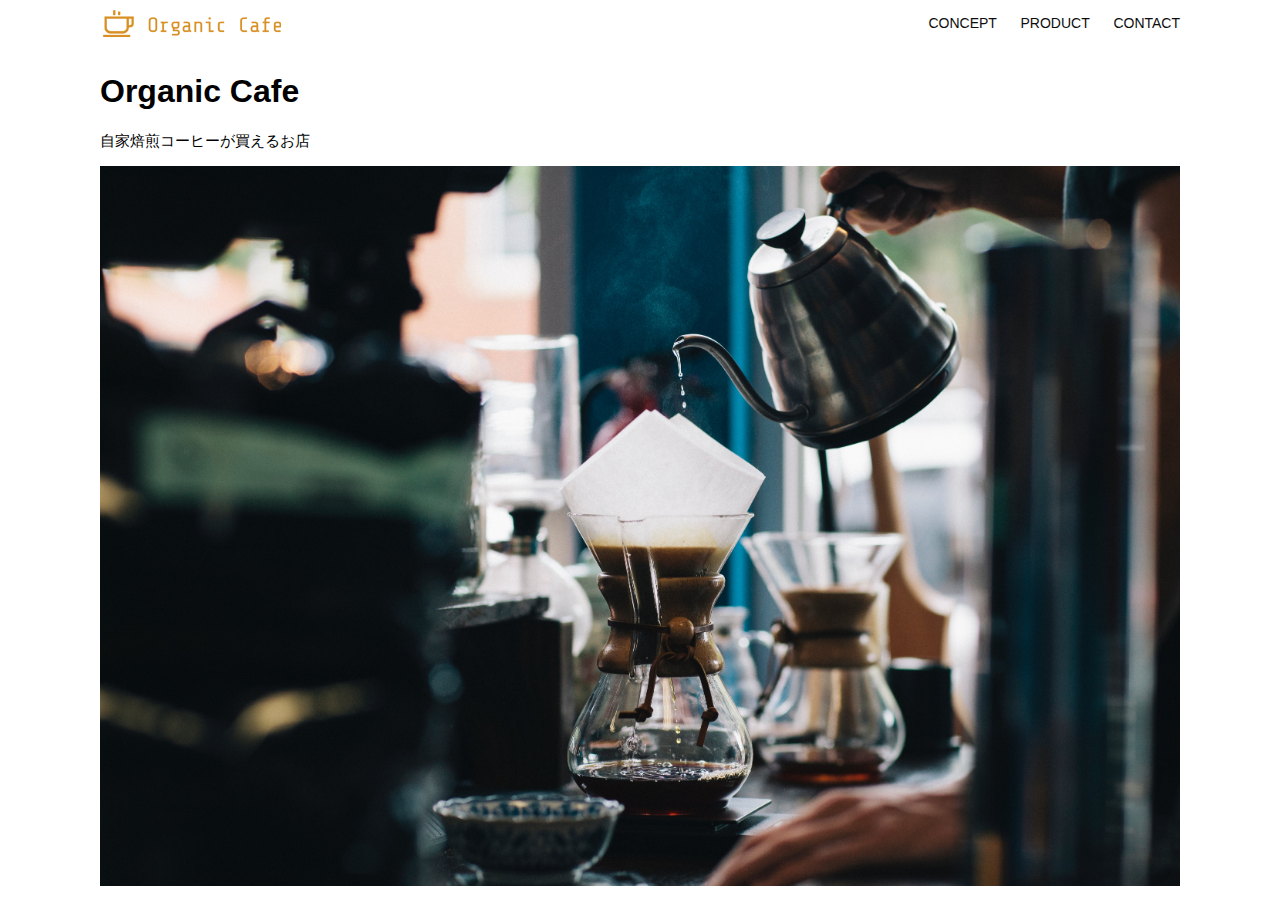
<file: kadai_013/index.html>
<!DOCTYPE html>
<html>
  <head>
    <title>Organic Cafe</title>
    <meta charset="UTF-8" />
    <meta name="description" content="自家焙煎のコーヒーがお家で楽しめるOrganic Cafe"/>
    <meta name="viewport" content="width=device-width, initial-scale=1.0" />
    <link rel="stylesheet" href="style.css" />
  </head>
  <body>
    <!-- ヘッダー -->
    <header>
      <!-- ロゴ -->
      <a href="index.html" id="logo"><img src="images/logo.png" alt="トップページに戻る"/></a>

      <!-- PC用ナビゲーション -->
      <nav id="nav-pc">
        <a href="index.html#concept">CONCEPT</a>
        <a href="index.html#product">PRODUCT</a>
        <a href="index.html#contact">CONTACT</a>
      </nav>
      
      <!-- 追加 -->
      <!-- スマートフォン向けメニューボタン -->
      <img id="menu-sp" onclick="document.getElementById('nav-sp').style.display = 'block'" src="images/button-menu.png" alt="ナビゲーションを開く">
      
      <!-- スマホ用ナビゲーション -->
      <nav id="nav-sp">
        <img id="close" onclick="document.getElementById('nav-sp').style.display = 'none'" src="images/button-close.png" alt="ナビゲーションを閉じる">
        <ul>
          <li>
            <a id="logo-sp" href="index.html" onclick="document.getElementById('nav-sp').style.display = 'none'"><img src="images/logo-sp.png" alt="トップページに戻る"></a>
          </li>
          <li><a class="menu" href="index.html#concept" onclick="document.getElementById('nav-sp').style.display = 'none'">CONCEPT</a></li>
          <li><a class="menu" href="index.html#product" onclick="document.getElementById('nav-sp').style.display = 'none'">PRODUCT</a></li>
          <li><a class="menu" href="index.html#contact" onclick="document.getElementById('nav-sp').style.display = 'none'">CONTACT</a></li>
        </ul>
      </nav>
    </header>

    <main>
      <article>
        <!-- メインビジュアル -->
        <section id="main-visual">
          <div id="main-message">
            <h1>Organic Cafe</h1>
            <p>自家焙煎コーヒーが買えるお店</p>
          </div>
          <img src="images/main-image.jpg" alt="コーヒーをハンドドリップで淹れる画像"/>
        </section>
      </article>
    </main>
  </body>
</html>
</file>
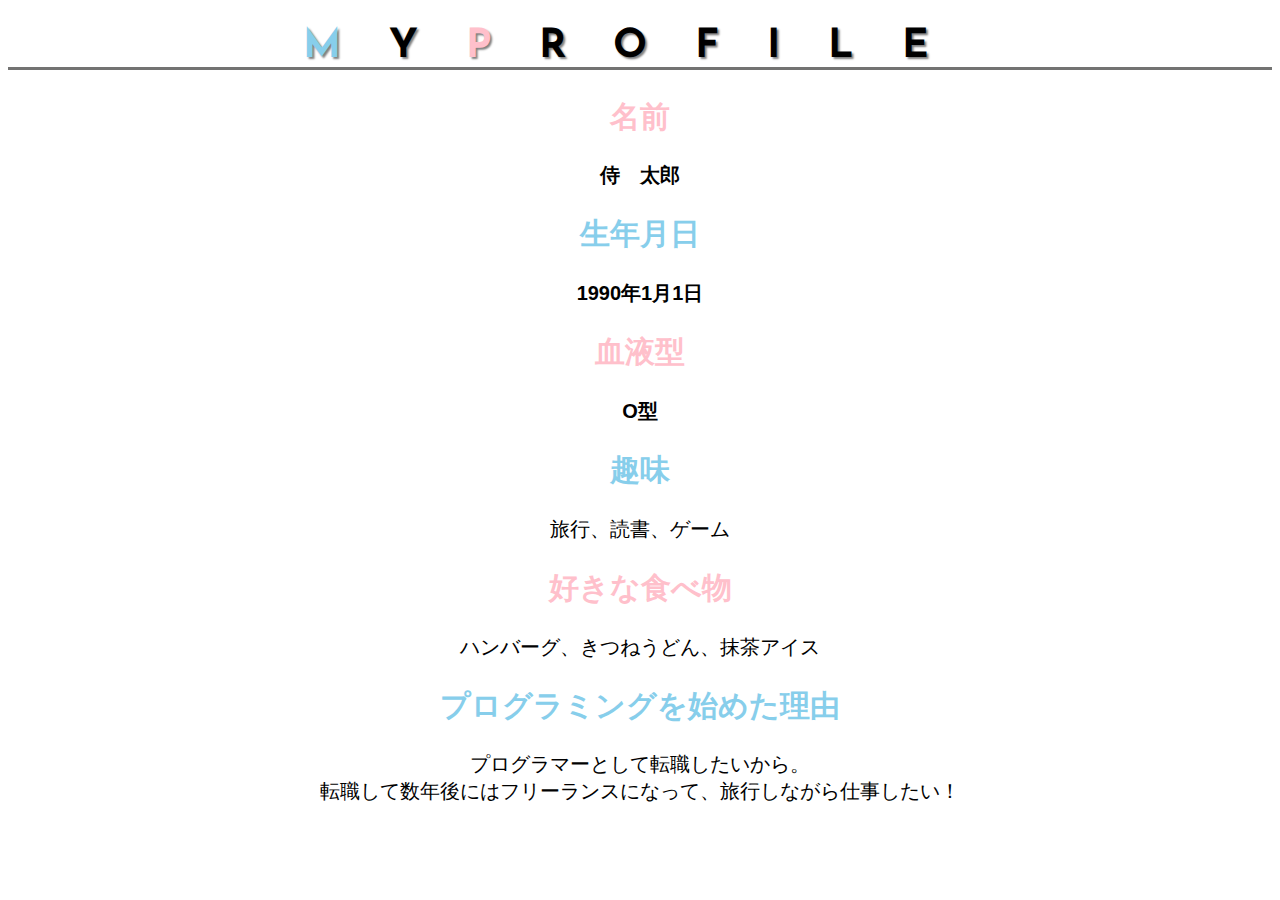
<file: kadai_015/kadai_015.html>
<!DOCTYPE html>
<html>
<head>
  <title>15章課題</title>
  <meta charset="UTF-8">
  <meta name="description" content="このページは15章の課題です。">
  <link rel="stylesheet" href="style.css">
  <link rel="preconnect" href="https://fonts.googleapis.com">
  <link rel="preconnect" href="https://fonts.gstatic.com" crossorigin>
  <link href="https://fonts.googleapis.com/css2?family=Josefin+Sans&display=swap" rel="stylesheet">
</head>
<body>
  <h1><span class="blue">M</span>Y<span class="pink">P</span>ROFILE</h1>
  <div id="basic">
    <h2 class="pink">名前</h2>
    <p>侍　太郎</p>
    <h2 class="blue">生年月日</h2>
    <p>1990年1月1日</p>
    <h2 class="pink">血液型</h2>
    <p>O型</p>
  </div>
  <h2 class="blue">趣味</h2>
  <p>旅行、読書、ゲーム</p>
  <h2 class="pink">好きな食べ物</h2>
  <p>ハンバーグ、きつねうどん、抹茶アイス</p>
  <h2 class="blue">プログラミングを始めた理由</h2>
  <p>プログラマーとして転職したいから。<br>転職して数年後にはフリーランスになって、旅行しながら仕事したい！</p>
</body>
</html>
</file>
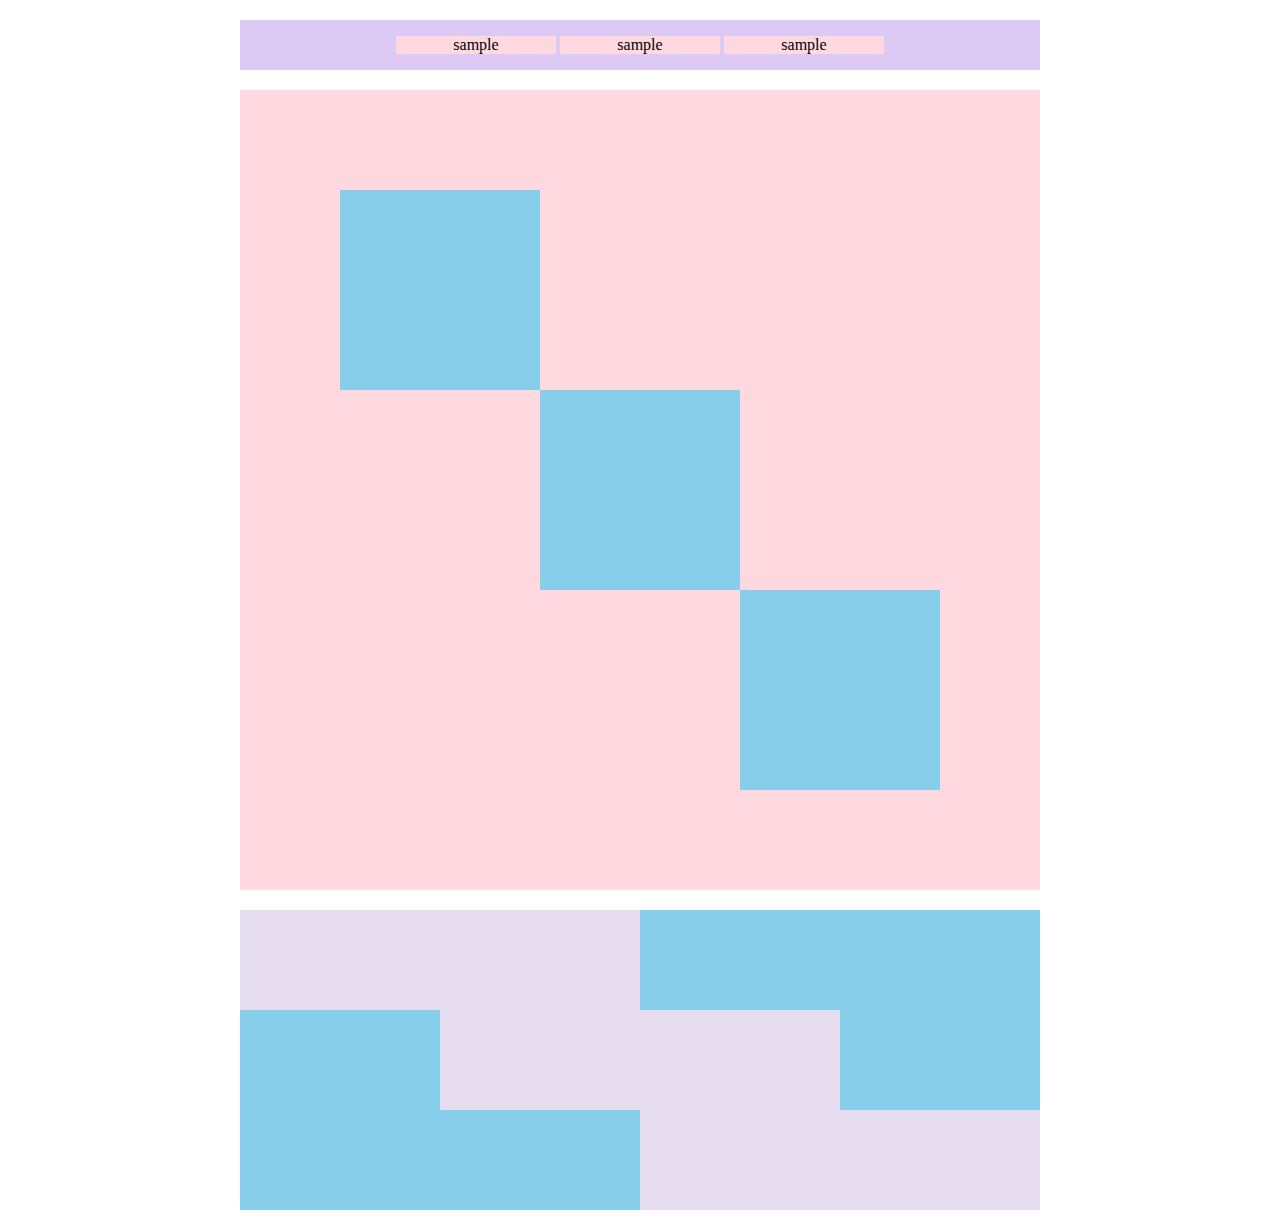
<file: kadai_018/kadai_018.html>
<!DOCTYPE html>
<html>
<head>
  <meta charset="UTF-8">
  <link rel="stylesheet" href="style.css">
  <meta name="description" content="このページは18章の課題です。">
  <title>18章課題</title>
</head>
<body>
  <div id="top">
    <p class="top-child">sample</p>
    <p class="top-child">sample</p>
    <p class="top-child">sample</p>
  </div>
  <div id="middle">
    <div id="middle-child01"></div>
    <div id="middle-child02"></div>
    <div id="middle-child03"></div>
  </div>
  <div id="bottom">
    <div id="bottom-child01"></div>
    <div id="bottom-child02"></div>
    <div id="bottom-child03"></div>
  </div>
</body>
</html>
</file>
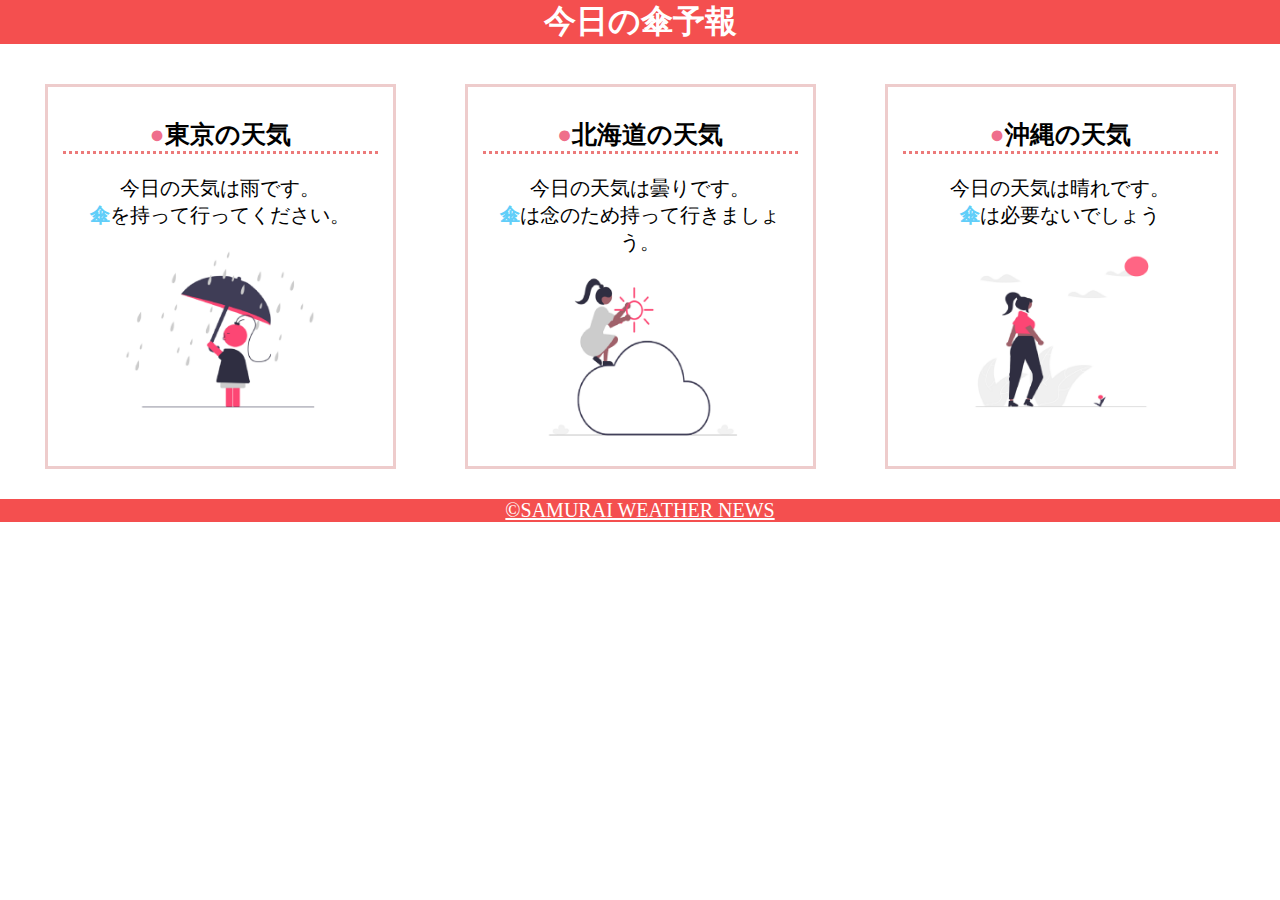
<file: kadai_022/kadai_022.html>
<!DOCTYPE html>
<html>
    <head>
        <meta charset="UTF-8">
        <meta name="viewport" content="width=device-width, initial-scale=1.0">
        <link rel="stylesheet" href="style.css">
        <meta name="description" content="このページは22章の課題です。">
        <title>22章課題</title>
    </head>
    <body>
       
        <header>
            <h1>今日の傘予報</h1>
        </header>  
 
        <main>

            <div id="parent">
                <div class="contents">
                    <h2>東京の天気</h2>
                    <p>今日の天気は雨です。</p>
                    <p>傘を持って行ってください。</p>
                    <img src="images/rainy.png" alt="雨">
                </div>
 
                <div class="contents">
                    <h2>北海道の天気</h2>
                    <p>今日の天気は曇りです。</p>
                    <p>傘は念のため持って行きましょう。</p>
                    <img src="images/cloudy.png" alt="曇り">
                </div>
 
                <div class="contents">
                    <h2>沖縄の天気</h2>
                    <p>今日の天気は晴れです。</p>
                    <p>傘は必要ないでしょう</p>
                    <img src="images/sunny.png" alt="晴れ">
                </div>

            </div>    
 
        </main>
 
        <footer>
            <a href="https://www.sejuku.net/corp/">&copy;SAMURAI WEATHER NEWS</a>
         </footer>
 
    </body>
</html>
</file>
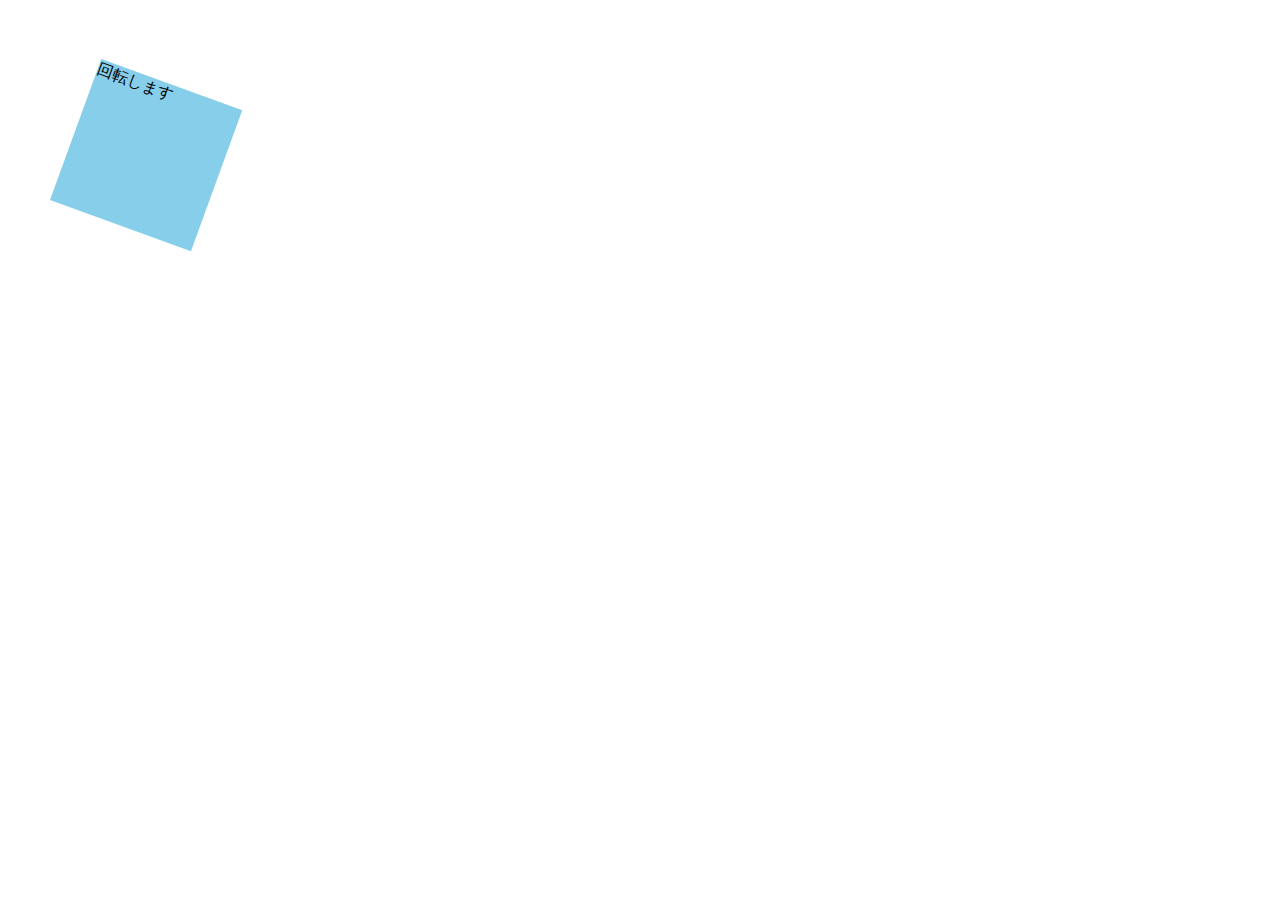
<file: kadai_mdn_css/mdn.html>
<!DOCTYPE html>
<html>

<head>
  <meta charset="UTF-8">
  <meta name="description" content="このページはMDNの課題です。">
  <title>MDN課題</title>
    <style>
        div {
            position: absolute;
            left: 50px;
            top: 50px;
            width: 150px;
            height: 150px;
            background-color: skyblue;
            /* 追加 */
            transform-origin: bottom left;
            transform: rotate(20deg);
        }
    </style>
</head>

<body>
    <div>
        回転します
    </div>

</body>

</html>
</file>
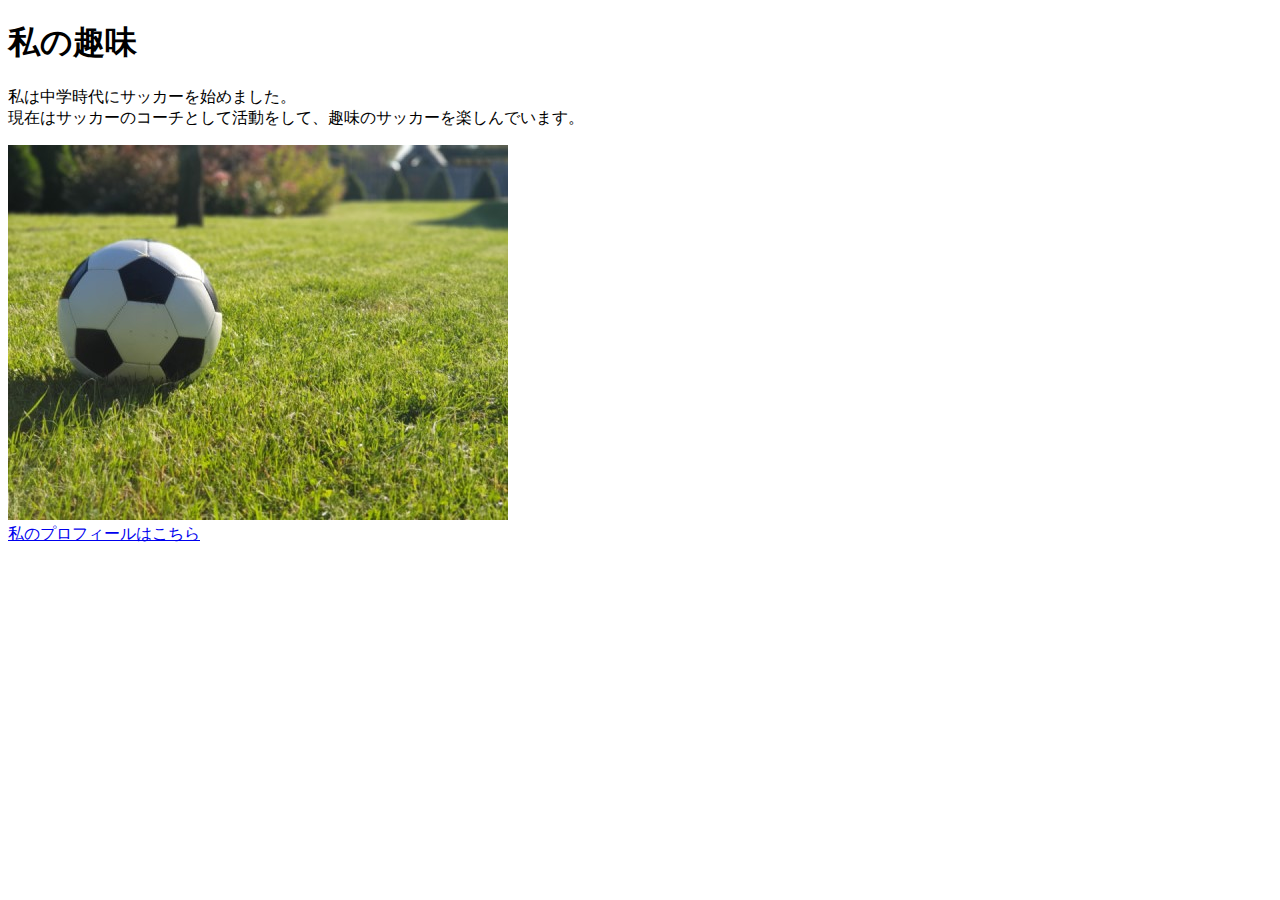
<file: kadai_005/html/kadai_005.html>
<!DOCTYPE html>
<html>
<head>
  <title>5章課題</title>
  <meta name="description" content="このページは5章の課題です。">
  <meta charset="UTF-8">
</head>
<body>
  <h1>私の趣味</h1>
  <p>私は中学時代にサッカーを始めました。<br>
    現在はサッカーのコーチとして活動をして、趣味のサッカーを楽しんでいます。
  </p>
  <img src="../images/sample.jpg">
  <br>
  <!-- サッカーボールの画像を表示するコードを記述する -->
  <a href="https://x.com/samuraijuku">私のプロフィールはこちら</a>
</body>
</html>
</file>
<file: kadai_013/style.css>
/* PC、スマホ共通スタイル */
body {
  font-family: "Source Sans Pro", "Hiragino Kaku Gothic ProN", Meiryo, Arial,
    sans-serif;
}

p {
  font-size: 15px;
}

#main-visual>img {
  width: 100%;
}

/*================
PC用のスタイル 
=================*/
@media screen and (min-width: 768px) {
  /* 横幅設定 */
  body {
    max-width: 1080px;
    min-width: 960px;
    margin: 0 auto 0 auto;
  }

  /* ヘッダー */
  header {
    display: flex;
    justify-content: space-between;
  }

  /* ナビゲーションのレイアウト */
  #nav-pc {
    text-align: right;
    font-size: 14px;
    padding-top: 15px;
  }

  /* ナビゲーションのリンクの装飾設定 */
  #nav-pc>a {
    text-decoration: none;
    margin-left: 20px;
  }

  #nav-pc>a:link {
    color: #0d0d0d;
  }

  #nav-pc>a:visited {
    color: #0d0d0d;
  }

  #nav-pc>a:hover {
    color: #0d0d0d;
    text-decoration: underline;
  }

  #nav-pc>a:active {
    color: #0d0d0d;
  }

/* 追加 */
#menu-sp{
  display: none;
}
#nav-sp{
  display: none;
}

}




/*====================
  スマートフォン用のスタイル
 =====================*/
@media screen and (max-width: 767px) {
  body{
    min-width: 375px;
    margin: 0;
  }
  /* PC用ナビゲーション非表示に */
  #nav-pc{
    display: none;
  }
  /* ハンバーガーメニュー */
  #menu-sp{
    float: right;
    padding: 0;
    background-color: transparent;
    border: none;
  }
  /* スマホ用ナビゲーション */
  #nav-sp{
    background-color: #ce933e;
    position: absolute;
    left: 0;
    top: 0;
    height: 100%;
    width: 100%;
    display: none;
    z-index: 100;
  }

  #nav-sp ul{
    padding-left: 0;
  }

  #nav-sp li{
    list-style: none;
  }
  /* Xボタン */
  #close{
    position: absolute;
    top: 20px;
    right: 20px;
    background-color: transparent;
    border: none;
  }
  /* ナビゲーションメニュー用ロゴ */
  #logo-sp{
    margin: 80px 0px 30px 20px;
  }

  #nav-sp a{
    display: block;
  }

  #nav-sp a:link{
    color: #ffffff;
  }
  #nav-sp a:visited{
    color: #ffffff;
  }
  #nav-sp a:hover{
    color: #ffffff;
    text-decoration: underline;
  }
  #nav-sp a:active{
    color: #ffffff;
  }
  #nav-sp .menu{
    text-decoration: none;
    display: block;
    margin: 0px 20px 0 20px;
    height: 44px;
    font-size: 16px;
    background-image: url("images/arrow.png");
    background-repeat: no-repeat;
    background-position: right top;
  }



}
</file>
<file: kadai_015/style.css>
html{
  font-size: 20px;
}
body{
  font-family: "Arial", "Meiryo", sans-serif;
  text-align: center;
}
.blue{
  color:skyblue;
}
.pink{
  color: rgb(255,192,203);
}
h1{
  font-family: "Josefin Sans", sans-serif;
  /* font-optical-sizing: auto; */
  letter-spacing: 1.2em;
  font-size: 2rem;
  /* font-weight: 400;  */
  font-style: normal;
  text-shadow: 2px 2px 2px gray;
  border-bottom: solid 3px rgb(115,115,114);
}
#basic p{
    font-weight: bold;
}


/* font */
/* // <uniquifier>: Use a unique and descriptive class name
// <weight>: Use a value from 100 to 700 
.josefin-sans-<uniquifier> { 
  font-family: "Josefin Sans", sans-serif;
  font-optical-sizing: auto; 
  font-weight: <weight>; 
  font-style: normal;
} */
</file>
<file: kadai_018/style.css>
#top{
  /* display: block; */
  text-align: center;
  width: 800px;
  height: auto;
  background-color: #dcc9f4;
  /* padding: 0px; */
  margin: 20px auto;
}

.top-child{
  display: inline-block;
  text-align: center;
  width: 20%;
  height: auto;
  background-color: #ffd9df;
}

#middle{
  width: 800px;
  height: 800px;
  background-color: #ffd9df;
  position: relative;
  /* padding: 0px; */
  margin: 20px auto;
}

#middle-child01{
  width: 200px;
  height: 200px;
  background-color: #87ceeb;
  position: absolute;
    top: 100px;
    left: 100px;
}
#middle-child02{
  width: 200px;
  height: 200px;
  background-color: #87ceeb;
  position: absolute;
    top: 300px;
    left: 300px;
}
#middle-child03{
  width: 200px;
  height: 200px;
  background-color: #87ceeb;
  position: absolute;
    top: 500px;
    left: 500px;
}

#bottom{
  width: 800px;
  height: 300px;
  background-color: #87ceeb;
  margin: 20px auto;
}

#bottom-child01{
  width: 400px;
  height: 100px;
  background-color: #e5dcf0;
  position: relative;
    top: 0px;
    left: 0px;
}
#bottom-child02{
  width: 400px;
  height: 100px;
  background-color: #e5dcf0;
  position: relative;
    top: 0px;
    left: 200px;
}
#bottom-child03{
  width: 400px;
  height: 100px;
  background-color: #e5dcf0;
  position: relative;
    top: 0px;
    left: 400px;
}
</file>
<file: kadai_022/style.css>
body{
  margin: 0;
  font-weight: normal;
}
h1{
  margin: 0;
}
p{
  margin: 0;
  font-size: 20px;
}
a{
  font-size: 20px;
}
h2{
  font-size: 25px;
  border-bottom: 3px dotted rgb(236,122,122);
}
h2::before{
  content: "●";
  color: rgb(239, 111, 139);
}



header{
  margin-top: 0px;
  margin-bottom: 20px;
  margin-left: 0px;
  margin-right: 0px;
  background-color: rgb(244,79,79);
  text-align: center;
}
header h1{
  color: rgb(255, 255, 255);
}


main{
  margin: 10px;
}
#parent{
  display: flex;
  justify-content: space-around;
}
.contents{
  flex-basis: 25%;
  padding: 10px 15px;
  margin: 20px;
  border: 3px solid rgb(238,204,204);
  text-align: center;
}
.contents img{
  width: 70%;
  height: auto;
  margin: 10px 0px;
}
.contents p:nth-of-type(2)::first-letter{
  font-weight: bold;
  color: rgb(97,206,249);
}

footer{
  background-color: rgb(244, 79, 79);
  text-align: center;
}
footer a{
  color: rgb(255,255,255);
}
footer a:visited{
  color: rgb(193,234,251);
}
footer a:hover{
  color: rgb(245,178,168);
}

/* responsive 768px */
@media screen and (max-width: 768px){
  h2{
    font-size: 30px;
  }
  p{
    font-size: 25px;
  }
  #parent{
    flex-direction:column
  }
}
</file>
